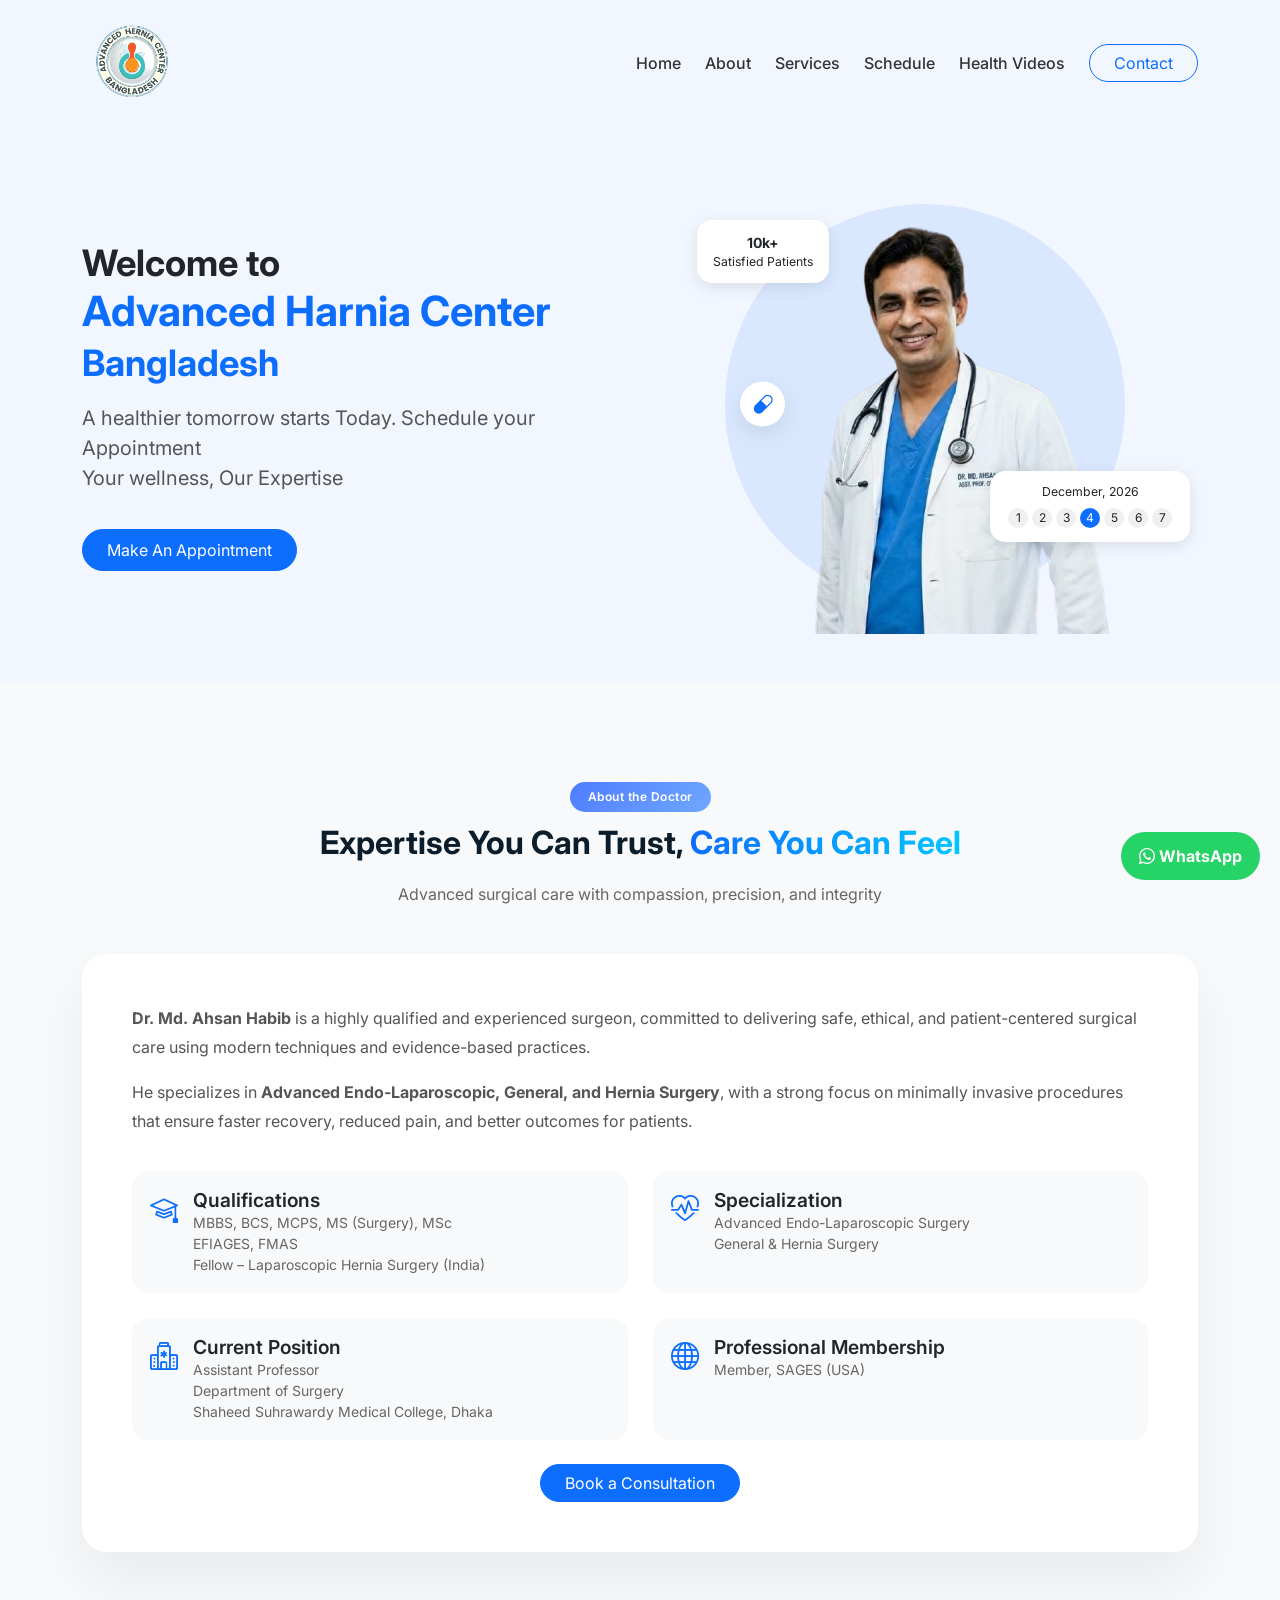
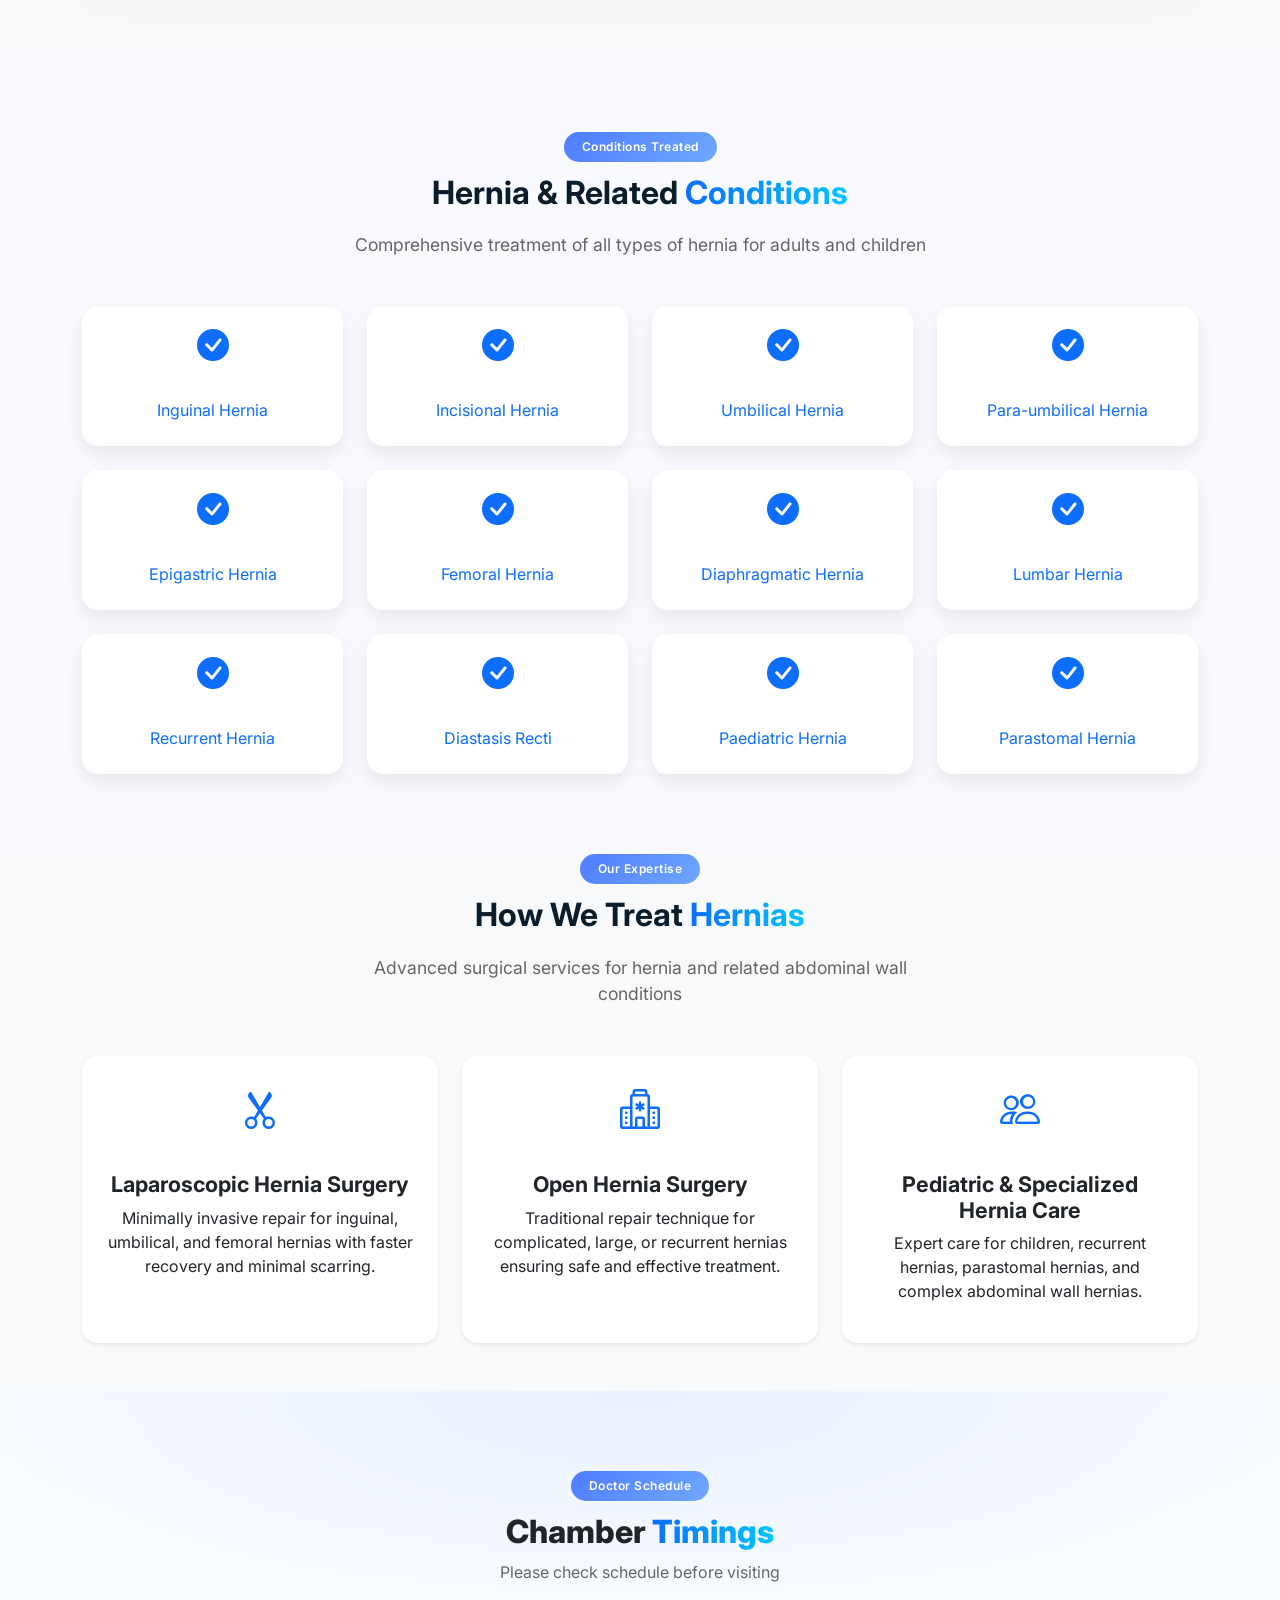
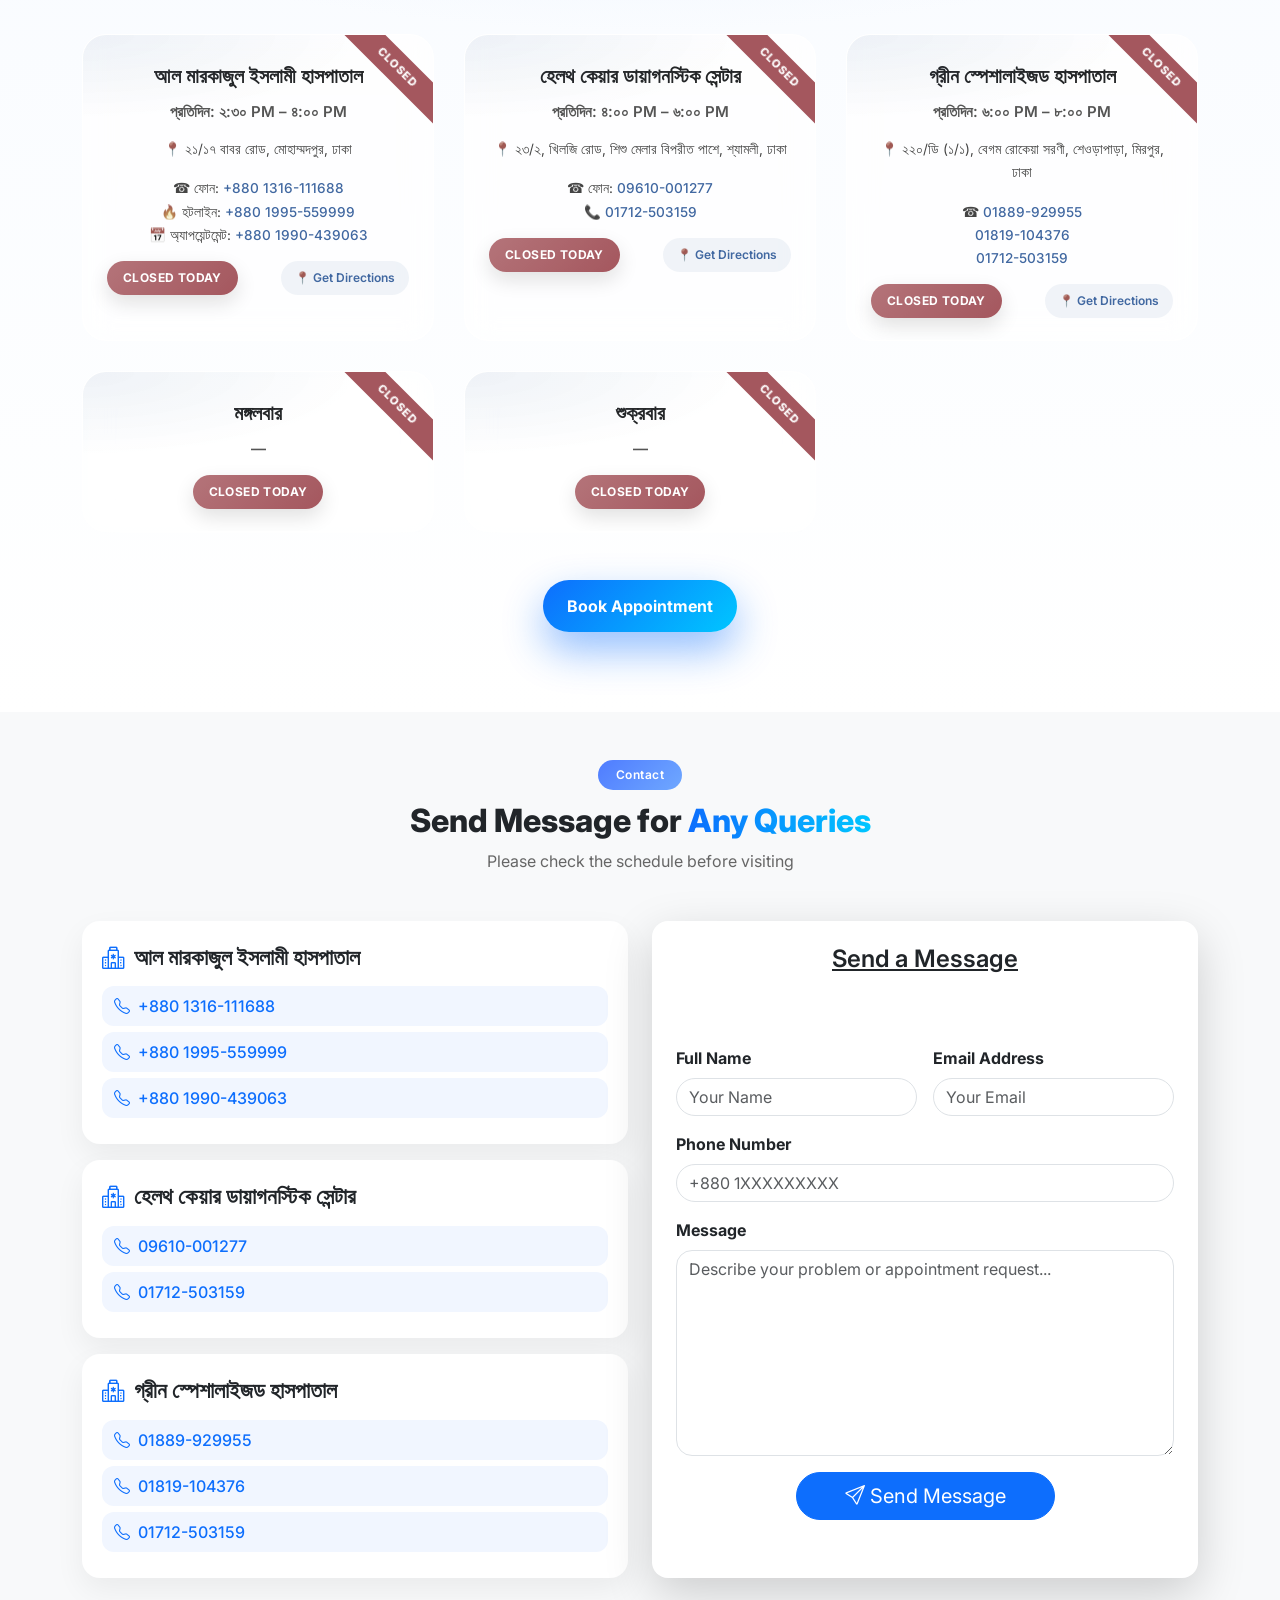
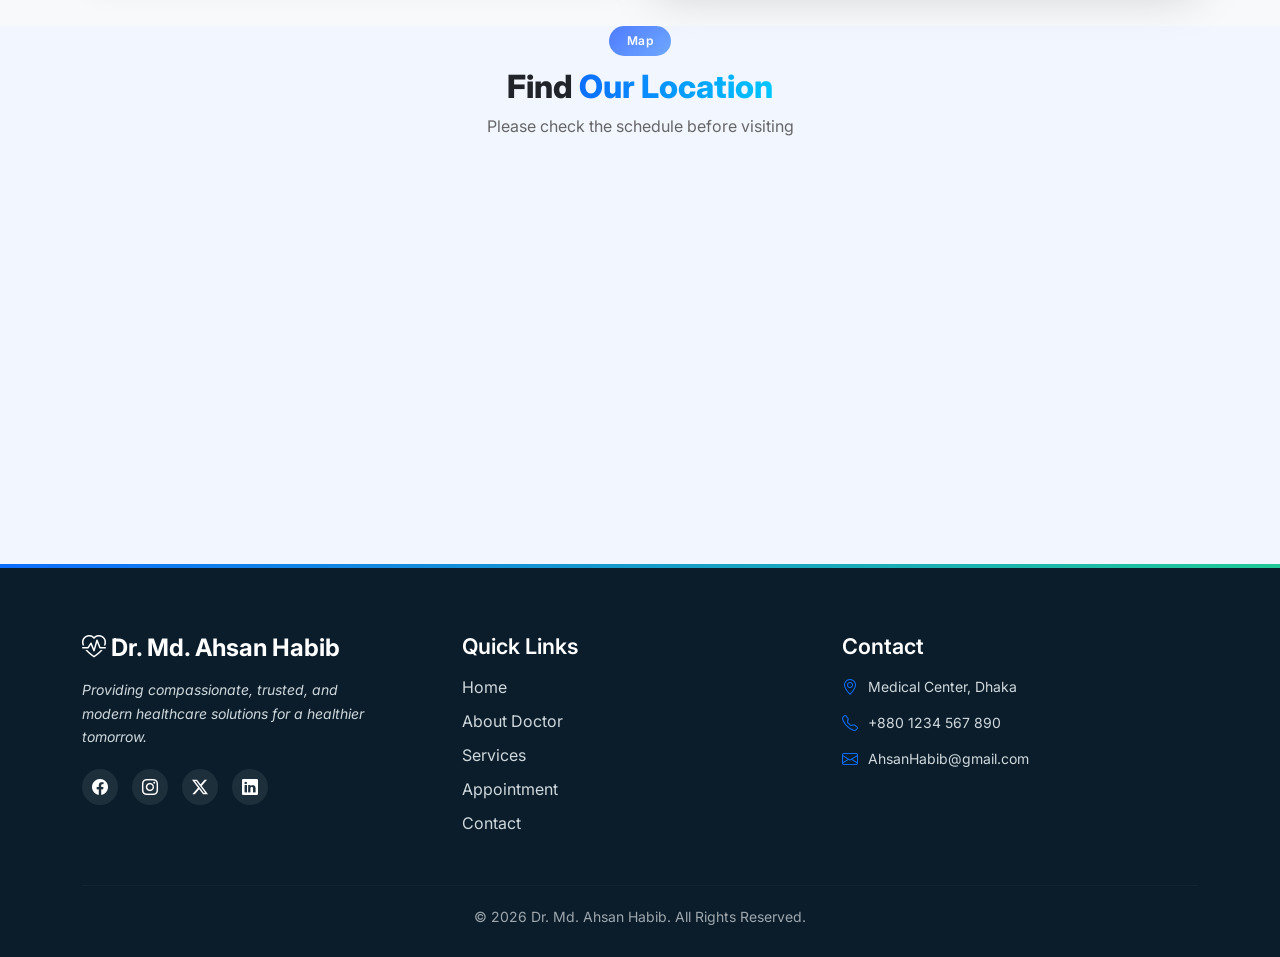
<file: index.html>
<!DOCTYPE html>
<html lang="en">
<head>
    <meta charset="UTF-8">
    <title>Advanced Harnia Center</title>
    <meta name="viewport" content="width=device-width, initial-scale=1">

    <!-- Bootstrap -->
    <link href="https://cdn.jsdelivr.net/npm/bootstrap@5.3.2/dist/css/bootstrap.min.css" rel="stylesheet">

    <!-- Icons -->
    <link href="https://cdn.jsdelivr.net/npm/bootstrap-icons/font/bootstrap-icons.css" rel="stylesheet">

    <link rel="stylesheet" href="css/style.css">
</head>
<body>

<!-- LOADER -->
<div id="pageLoader" class="page-loader">
    <div class="loader-content">
        <div class="loader-logo">
            <img src="images/loading_logo.png" alt="Loading" class="loader-img">
            <div class="loader-ring"></div>
        </div>
    </div>
</div>

<!-- NAVBAR -->
<nav class="navbar navbar-expand-lg custom-navbar fixed-top">
    <div class="container d-flex align-items-center justify-content-between">
        <!-- Logo + Text -->
        <a class="navbar-brand d-flex align-items-center" href="index.html">
            <img src="images/logo.png" alt="Dr. John Smith" id="logo">
            <span id="logo-text">
                Advanced Harnia Center<br>
                <small>Bangladesh</small>
            </span>
        </a>

        <!-- Mobile hamburger (visible on small screens) -->
        <button id="mobile-menu-btn" class="navbar-toggler d-lg-none" aria-label="Toggle navigation" aria-expanded="false">
            <i class="bi bi-list fs-4"></i>
        </button>

        <!-- Nav links (desktop) -->
        <div class="d-flex align-items-center gap-4 nav-links">
            <a href="index.html" class="nav-link">Home</a>
            <a href="#about" class="nav-link">About</a>
            <a href="#services" class="nav-link">Services</a>
            <a href="#schedule" class="nav-link">Schedule</a>
            <a href="video.html" class="nav-link">Health Videos</a>
            <a href="#contact" class="btn btn-outline-primary rounded-pill px-4">
                Contact
            </a>
        </div>
    </div>

    <!-- Mobile menu & overlay (off-canvas) -->
    <div id="mobile-menu" class="mobile-menu d-lg-none" aria-hidden="true" aria-modal="true" role="dialog">
        <div class="mobile-menu-header d-flex align-items-center justify-content-between px-3 py-2">
            <div class="d-flex align-items-center">
                <img src="images/logo.png" alt="Dr. John Smith" id="logo" style="height:30px;">
                <span class="ms-2 fw-bold">Menu</span>
            </div>
            <button id="mobile-menu-close" class="mobile-close btn btn-link p-0" aria-label="Close menu">
                <i class="bi bi-x-lg fs-4"></i>
            </button>
        </div>
        <nav class="mobile-menu-body px-3 pb-4">
            <a href="index.html" class="mobile-link">Home</a>
            <a href="#about" class="mobile-link">About</a>
            <a href="#services" class="mobile-link">Services</a>
            <a href="#schedule" class="mobile-link">Schedule</a>
            <a href="video.html" class="mobile-link">Health Videos</a>
            <a href="#contact" class="btn btn-outline-primary rounded-pill w-100 mt-2">Contact</a>
        </nav>
    </div>
    <div id="mobile-menu-overlay" class="mobile-menu-overlay d-lg-none" tabindex="-1"></div>
</nav>



<!-- HERO -->
<section class="hero-section py-5">
    <div class="container">
        <div class="row align-items-center">

            <!-- LEFT -->
            <div class="col-md-6 hero-text text-center text-md-start mb-4 mb-md-0 order-2 order-md-1">
                <h1 class="display-5 fw-bold">
                    <small>Welcome to</small> <br>
                    <span class="text-primary">
                        Advanced Harnia Center<br>
                        <small>Bangladesh</small>
                    </span>
                </h1>

                <p class="lead mt-3">
                    A healthier tomorrow starts Today. Schedule your Appointment <br>
                    Your wellness, Our Expertise
                </p>

                <a href="#schedule" class="btn btn-primary rounded-pill px-4 py-2 mt-3">
                    Make An Appointment
                </a>
            </div>

            <!-- RIGHT -->
            <div class="col-md-6 hero-image position-relative text-center order-1 order-md-2">

                <!-- circle -->
                <div class="circle-bg position-absolute top-50 start-50 translate-middle"></div>

                <!-- doctor -->
                <img src="images/doctor.png" class="doctor-img img-fluid" alt="Doctor">

                <!-- card: satisfied -->
                <div class="floating-card patients position-absolute">
                    <strong>10k+</strong>
                    <small>Satisfied Patients</small>
                </div>

                <!-- card: calendar -->
                <div class="floating-card calendar position-absolute">
                    <small id="calendar-month"></small>
                    <div class="dates" id="calendar-dates"></div>
                </div>

                <!-- syringe icon -->
                <div class="floating-icon position-absolute">
                    <i class="bi bi-capsule"></i>
                </div>

            </div>
        </div>
    </div>
</section>



<!-- ABOUT DOCTOR -->
<section id="about" class="about-section no-image">
    <div class="container">

        <!-- HEADER -->
        <div class="text-center mb-5">
            <span class="section-tag">About the Doctor</span>
            <h2 class="section-title">
                Expertise You Can Trust, <span>Care You Can Feel</span>
            </h2>
            <p class="about-subtitle">
                Advanced surgical care with compassion, precision, and integrity
            </p>
        </div>

        <!-- CONTENT -->
        <div class="row justify-content-center">
            <div class="col-lg-12">

                <div class="about-card">

                    <p class="about-text">
                        <strong>Dr. Md. Ahsan Habib</strong> is a highly qualified and
                        experienced surgeon, committed to delivering safe, ethical,
                        and patient-centered surgical care using modern techniques
                        and evidence-based practices.
                    </p>

                    <p class="about-text">
                        He specializes in <strong>Advanced Endo-Laparoscopic,
                        General, and Hernia Surgery</strong>, with a strong focus on
                        minimally invasive procedures that ensure faster recovery,
                        reduced pain, and better outcomes for patients.
                    </p>

                    <!-- INFO GRID -->
                    <div class="about-info-grid">

                        <div class="info-item">
                            <i class="bi bi-mortarboard"></i>
                            <div>
                                <h6>Qualifications</h6>
                                <p>
                                    MBBS, BCS, MCPS, MS (Surgery), MSc <br>
                                    EFIAGES, FMAS <br>
                                    Fellow – Laparoscopic Hernia Surgery (India)
                                </p>
                            </div>
                        </div>

                        <div class="info-item">
                            <i class="bi bi-heart-pulse"></i>
                            <div>
                                <h6>Specialization</h6>
                                <p>
                                    Advanced Endo-Laparoscopic Surgery <br>
                                    General & Hernia Surgery
                                </p>
                            </div>
                        </div>

                        <div class="info-item">
                            <i class="bi bi-hospital"></i>
                            <div>
                                <h6>Current Position</h6>
                                <p>
                                    Assistant Professor <br>
                                    Department of Surgery <br>
                                    Shaheed Suhrawardy Medical College, Dhaka
                                </p>
                            </div>
                        </div>

                        <div class="info-item">
                            <i class="bi bi-globe"></i>
                            <div>
                                <h6>Professional Membership</h6>
                                <p>
                                    Member, SAGES (USA)
                                </p>
                            </div>
                        </div>

                    </div>

                    <div class="text-center mt-4">
                        <a href="#appointment" class="btn btn-primary rounded-pill px-4">
                            Book a Consultation
                        </a>
                    </div>

                </div>

            </div>
        </div>

    </div>
</section>



<!-- DISEASES TREATED -->
<section id="diseases" class="diseases-section">
    <div class="container">

        <!-- HEADER -->
        <div class="text-center mb-5">
            <span class="section-tag">Conditions Treated</span>
            <h2 class="section-title">
                Hernia & Related <span>Conditions</span>
            </h2>
            <p class="section-subtitle">
                Comprehensive treatment of all types of hernia for adults and children
            </p>
        </div>

        <!-- DISEASE GRID -->
        <div class="row g-4 justify-content-center">

            <div class="col-6 col-md-4 col-lg-3">
                <div class="disease-card">
                    <i class="bi bi-check-circle-fill"></i>
                    <p>Inguinal Hernia</p>
                </div>
            </div>

            <div class="col-6 col-md-4 col-lg-3">
                <div class="disease-card">
                    <i class="bi bi-check-circle-fill"></i>
                    <p>Incisional Hernia</p>
                </div>
            </div>

            <div class="col-6 col-md-4 col-lg-3">
                <div class="disease-card">
                    <i class="bi bi-check-circle-fill"></i>
                    <p>Umbilical Hernia</p>
                </div>
            </div>

            <div class="col-6 col-md-4 col-lg-3">
                <div class="disease-card">
                    <i class="bi bi-check-circle-fill"></i>
                    <p>Para-umbilical Hernia</p>
                </div>
            </div>

            <div class="col-6 col-md-4 col-lg-3">
                <div class="disease-card">
                    <i class="bi bi-check-circle-fill"></i>
                    <p>Epigastric Hernia</p>
                </div>
            </div>

            <div class="col-6 col-md-4 col-lg-3">
                <div class="disease-card">
                    <i class="bi bi-check-circle-fill"></i>
                    <p>Femoral Hernia</p>
                </div>
            </div>

            <div class="col-6 col-md-4 col-lg-3">
                <div class="disease-card">
                    <i class="bi bi-check-circle-fill"></i>
                    <p>Diaphragmatic Hernia</p>
                </div>
            </div>

            <div class="col-6 col-md-4 col-lg-3">
                <div class="disease-card">
                    <i class="bi bi-check-circle-fill"></i>
                    <p>Lumbar Hernia</p>
                </div>
            </div>

            <div class="col-6 col-md-4 col-lg-3">
                <div class="disease-card">
                    <i class="bi bi-check-circle-fill"></i>
                    <p>Recurrent Hernia</p>
                </div>
            </div>

            <div class="col-6 col-md-4 col-lg-3">
                <div class="disease-card">
                    <i class="bi bi-check-circle-fill"></i>
                    <p>Diastasis Recti</p>
                </div>
            </div>

            <div class="col-6 col-md-4 col-lg-3">
                <div class="disease-card">
                    <i class="bi bi-check-circle-fill"></i>
                    <p>Paediatric Hernia</p>
                </div>
            </div>

            <div class="col-6 col-md-4 col-lg-3">
                <div class="disease-card">
                    <i class="bi bi-check-circle-fill"></i>
                    <p>Parastomal Hernia</p>
                </div>
            </div>

        </div>

    </div>
</section>



<!-- SERVICES -->
<section id="services" class="pb-5 bg-light">
    <div class="container">
        <!-- <h2 class="text-center pt-4 mb-5">Services</h2> -->
        <!-- HEADER -->
        <div class="text-center mb-5">
            <span class="section-tag">Our Expertise</span>
            <h2 class="section-title">
                How We Treat <span>Hernias</span>
            </h2>
            <p class="section-subtitle">
                Advanced surgical services for hernia and related abdominal wall conditions
            </p>
        </div>

        <div class="row g-4 justify-content-center">

            <!-- Laparoscopic Hernia Surgery -->
            <div class="col-md-4">
                <div class="card text-center p-4 h-100 shadow-sm border-0 rounded-4 service-card">
                    <div class="icon-box text-primary fs-1 mb-3"><i class="bi bi-scissors"></i></div>
                    <h5 class="mt-3">Laparoscopic Hernia Surgery</h5>
                    <p>Minimally invasive repair for inguinal, umbilical, and femoral hernias with faster recovery and minimal scarring.</p>
                </div>
            </div>

            <!-- Open Hernia Surgery -->
            <div class="col-md-4">
                <div class="card text-center p-4 h-100 shadow-sm border-0 rounded-4 service-card">
                    <div class="icon-box text-success fs-1 mb-3"><i class="bi bi-hospital"></i></div>
                    <h5 class="mt-3">Open Hernia Surgery</h5>
                    <p>Traditional repair technique for complicated, large, or recurrent hernias ensuring safe and effective treatment.</p>
                </div>
            </div>

            <!-- Pediatric & Specialized Hernia Care -->
            <div class="col-md-4">
                <div class="card text-center p-4 h-100 shadow-sm border-0 rounded-4 service-card">
                    <div class="icon-box text-warning fs-1 mb-3"><i class="bi bi-people"></i></div>
                    <h5 class="mt-3">Pediatric & Specialized Hernia Care</h5>
                    <p>Expert care for children, recurrent hernias, parastomal hernias, and complex abdominal wall hernias.</p>
                </div>
            </div>

        </div>
    </div>
</section>



<!-- DOCTOR SCHEDULE -->
<section id="schedule" class="schedule-section">
    <div class="container">

        <!-- HEADER -->
        <div class="text-center mb-5">
            <span class="section-tag">Doctor Schedule</span>
            <h2 class="schedule-title">
                Chamber <span>Timings</span>
            </h2>
            <p class="schedule-subtitle">
                Please check schedule before visiting
            </p>
        </div>

        <!-- SCHEDULE GRID -->
        <div class="schedule-grid">

            <!-- আল মারকাজুল ইসলামী হাসপাতাল  -->
            <div class="schedule-card"
                data-start="14:30"
                data-end="16:00"
                data-map="https://www.google.com/maps?q=Al+Markazul+Islami+Hospital+Mohammadpur+Dhaka">

                <div class="day">আল মারকাজুল ইসলামী হাসপাতাল</div>

                <div class="time">
                    প্রতিদিন: ২:৩০ PM – ৪:০০ PM
                </div>

                <div class="hospital-info">
                    <div class="mb-3">
                        📍 ২১/১৭ বাবর রোড, মোহাম্মদপুর, ঢাকা
                    </div>
                    ☎ ফোন: <a href="tel:+8801316111688">+880 1316-111688</a><br>
                    🔥 হটলাইন: <a href="tel:+8801995559999">+880 1995-559999</a><br>
                    📅 অ্যাপয়েন্টমেন্ট: <a href="tel:+8801990439063">+880 1990-439063</a>
                </div>

                <div class="card-footer">
                    <span class="status">—</span>
                    <a href="#" class="map-btn" target="_blank">📍 Get Directions</a>
                </div>
            </div>


            <!-- হেলথ কেয়ার ডায়াগনস্টিক সেন্টার -->
            <div class="schedule-card"
                data-start="16:00"
                data-end="18:00"
                data-map="https://www.google.com/maps?q=Health+Care+Diagnostic+Center+Shyamoli+Dhaka">

                <div class="day">হেলথ কেয়ার ডায়াগনস্টিক সেন্টার</div>

                <div class="time">
                    প্রতিদিন: ৪:০০ PM – ৬:০০ PM
                </div>

                <div class="hospital-info">
                    <div class="mb-3">
                        📍 ২৩/২, খিলজি রোড, শিশু মেলার বিপরীত পাশে, শ্যামলী, ঢাকা
                    </div>
                    ☎ ফোন: <a href="tel:09610001277">09610-001277</a><br>
                    📞 <a href="tel:01712503159">01712-503159</a>
                </div>

                <div class="card-footer">
                    <span class="status">—</span>
                    <a href="#" class="map-btn" target="_blank">📍 Get Directions</a>
                </div>
            </div>


            <!-- গ্রীন স্পেশালাইজড হাসপাতাল  -->
            <div class="schedule-card"
                data-start="18:00"
                data-end="20:00"
                data-map="https://www.google.com/maps?q=Green+Specialized+Hospital+Shewrapara+Mirpur+Dhaka">

                <div class="day">গ্রীন স্পেশালাইজড হাসপাতাল</div>

                <div class="time">
                    প্রতিদিন: ৬:০০ PM – ৮:০০ PM
                </div>

                <div class="hospital-info">
                    <div class="mb-3">
                        📍 ২২০/ডি (১/১), বেগম রোকেয়া সরণী, শেওড়াপাড়া, মিরপুর, ঢাকা
                    </div>
                    ☎ <a href="tel:01889929955">01889-929955</a><br>
                    <a href="tel:01819104376">01819-104376</a><br>
                    <a href="tel:01712503159">01712-503159</a>
                </div>

                <div class="card-footer">
                    <span class="status">—</span>
                    <a href="#" class="map-btn" target="_blank">📍 Get Directions</a>
                </div>
            </div>



            <!-- CLOSED DAYS -->
            <div class="schedule-card closed">
                <div class="day">মঙ্গলবার</div>
                <div class="time">—</div>
                <span class="status closed">Chamber Closed</span>
            </div>

            <div class="schedule-card closed">
                <div class="day">শুক্রবার</div>
                <div class="time">—</div>
                <span class="status closed">Chamber Closed</span>
            </div>

        </div>

        <!-- CTA -->
        <div class="text-center mt-5">
            <a href="#appointment" class="btn btn-primary rounded-pill px-4">
                Book Appointment
            </a>
        </div>

    </div>
</section>


<!-- CONTACT FORM -->
<section id="contact" class="section-padding py-5 bg-light">
    <div class="container">

        <div class="text-center mb-5">
            <span class="section-tag">Contact</span>
            <h2 class="schedule-title">
                Send Message for <span>Any Queries</span>
            </h2>
            <p class="schedule-subtitle">
                Please check the schedule before visiting
            </p>
        </div>


        <div class="row g-4 align-items-stretch">

            <!-- CONTACT INFO -->
            <div class="col-lg-6 order-2 order-md-1">
    <div class="contact-info">

        <div class="info-card">
            <div class="info-header">
                <i class="bi bi-hospital"></i>
                <h5>আল মারকাজুল ইসলামী হাসপাতাল</h5>
            </div>

            <a href="tel:+8801316111688" class="phone">
                <i class="bi bi-telephone"></i> +880 1316-111688
            </a>
            <a href="tel:+8801995559999" class="phone">
                <i class="bi bi-telephone"></i> +880 1995-559999
            </a>
            <a href="tel:+8801990439063" class="phone">
                <i class="bi bi-telephone"></i> +880 1990-439063
            </a>
        </div>

        <div class="info-card">
            <div class="info-header">
                <i class="bi bi-hospital"></i>
                <h5>হেলথ কেয়ার ডায়াগনস্টিক সেন্টার</h5>
            </div>

            <a href="tel:09610001277" class="phone">
                <i class="bi bi-telephone"></i> 09610-001277
            </a>
            <a href="tel:01712503159" class="phone">
                <i class="bi bi-telephone"></i> 01712-503159
            </a>
        </div>

        <div class="info-card">
            <div class="info-header">
                <i class="bi bi-hospital"></i>
                <h5>গ্রীন স্পেশালাইজড হাসপাতাল</h5>
            </div>

            <a href="tel:01889929955" class="phone">
                <i class="bi bi-telephone"></i> 01889-929955
            </a>
            <a href="tel:01819104376" class="phone">
                <i class="bi bi-telephone"></i> 01819-104376
            </a>
            <a href="tel:01712503159" class="phone">
                <i class="bi bi-telephone"></i> 01712-503159
            </a>
        </div>

    </div>
</div>


            <!-- CONTACT FORM -->
            <div class="col-lg-6 order-1 order-md-2">
                <div class="card border-0 shadow-lg rounded-4 p-4 h-100">
                    <h4 class="mb-4 fw-semibold text-center"><u>Send a Message</u></h5>

                    <form id="contactForm" class="mt-5">
                        <div class="row g-3">

                            <div class="col-md-6">
                                <label class="form-label"><b>Full Name</b></label>
                                <input type="text" class="form-control form-control-md rounded-pill"
                                       placeholder="Your Name" required>
                            </div>

                            <div class="col-md-6">
                                <label class="form-label"><b>Email Address</b></label>
                                <input type="email" class="form-control form-control-md rounded-pill"
                                       placeholder="Your Email" required>
                            </div>

                            <div class="col-12">
                                <label class="form-label"><b>Phone Number</b></label>
                                <input type="tel" class="form-control form-control-md rounded-pill"
                                       placeholder="+880 1XXXXXXXXX" required>
                            </div>

                            <div class="col-12">
                                <label class="form-label"><b>Message</b></label>
                                <textarea class="form-control rounded-4"
                                          rows="8"
                                          placeholder="Describe your problem or appointment request..."
                                          required></textarea>
                            </div>

                            <div class="col-12 text-center mt-3">
                                <button class="btn btn-primary btn-lg rounded-pill px-5">
                                    <i class="bi bi-send"></i> Send Message
                                </button>
                            </div>

                        </div>
                    </form>
                </div>
            </div>

        </div>
    </div>
</section>



<!-- GOOGLE MAP -->
<section id="map-section" class="map-section pb-5">
    <div class="container">

        <!-- HEADER -->
        <div class="text-center mb-5">
            <span class="section-tag">Map</span>
            <h2 class="schedule-title">
                Find <span>Our Location</span>
            </h2>
            <p class="schedule-subtitle">
                Please check the schedule before visiting
            </p>
        </div>

        <div class="row justify-content-center">
            <div class="col-md-12">
                <!-- Optional Google Map -->
                <div class="mt-4 rounded-4 overflow-hidden">
                    <iframe 
                        src="https://maps.google.com/maps?q=dhaka&t=&z=13&ie=UTF8&iwloc=&output=embed"
                        width="100%" height="300" style="border:0;"></iframe>
                </div>
            </div>
        </div>
    </div>
</section>




<!-- FOOTER -->
<footer class="footer">
    <div class="container">
        <div class="row gy-4">

            <!-- BRAND -->
            <div class="col-md-4">
                <h4 class="footer-brand">
                    <i class="bi bi-heart-pulse"></i> Dr. Md. Ahsan Habib
                </h4>
                <p class="footer-text">
                    <i>Providing compassionate, trusted, and modern healthcare
                    solutions for a healthier tomorrow.</i>
                </p>

                <div class="footer-social">
                    <a href="#"><i class="bi bi-facebook"></i></a>
                    <a href="#"><i class="bi bi-instagram"></i></a>
                    <a href="#"><i class="bi bi-twitter-x"></i></a>
                    <a href="#"><i class="bi bi-linkedin"></i></a>
                </div>
            </div>

            <!-- QUICK LINKS -->
            <div class="col-md-4">
                <h5 class="footer-title">Quick Links</h5>
                <ul class="footer-links">
                    <li><a href="#">Home</a></li>
                    <li><a href="#about">About Doctor</a></li>
                    <li><a href="#services">Services</a></li>
                    <li><a href="#schedule">Appointment</a></li>
                    <li><a href="#contact">Contact</a></li>
                </ul>
            </div>

            <!-- CONTACT -->
            <div class="col-md-4">
                <h5 class="footer-title">Contact</h5>
                <ul class="footer-contact">
                    <li>
                        <i class="bi bi-geo-alt"></i>
                        Medical Center, Dhaka
                    </li>
                    <li>
                        <i class="bi bi-telephone"></i>
                        +880 1234 567 890
                    </li>
                    <li>
                        <i class="bi bi-envelope"></i>
                        AhsanHabib@gmail.com
                    </li>
                </ul>
            </div>

        </div>

        <hr class="footer-divider">

        <div class="footer-bottom text-center">
            © 2026 Dr. Md. Ahsan Habib. All Rights Reserved.
        </div>
    </div>
</footer>



<!-- WhatsApp -->
<a href="https://wa.me/880123456789" class="whatsapp-btn">
    <i class="bi bi-whatsapp"></i> WhatsApp
</a>





<script src="js/script.js"></script>
</body>
</html>
</file>
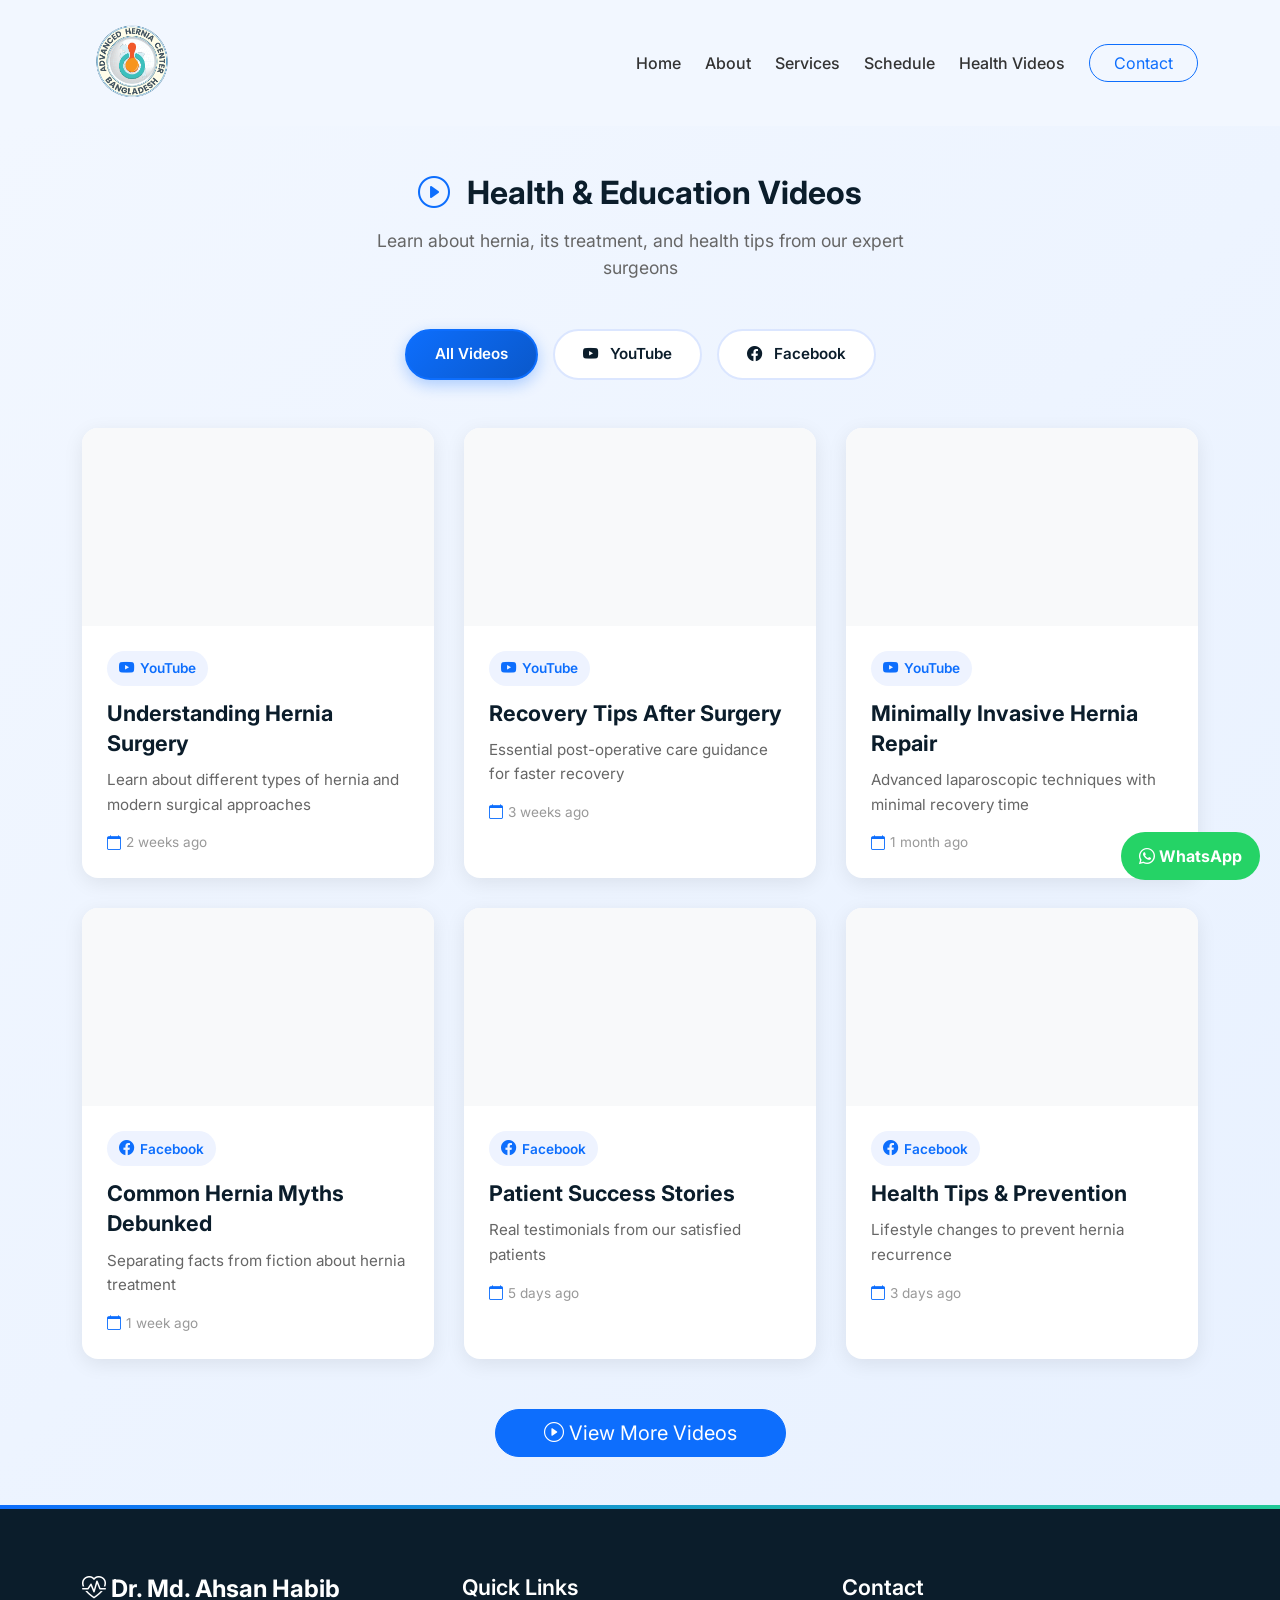
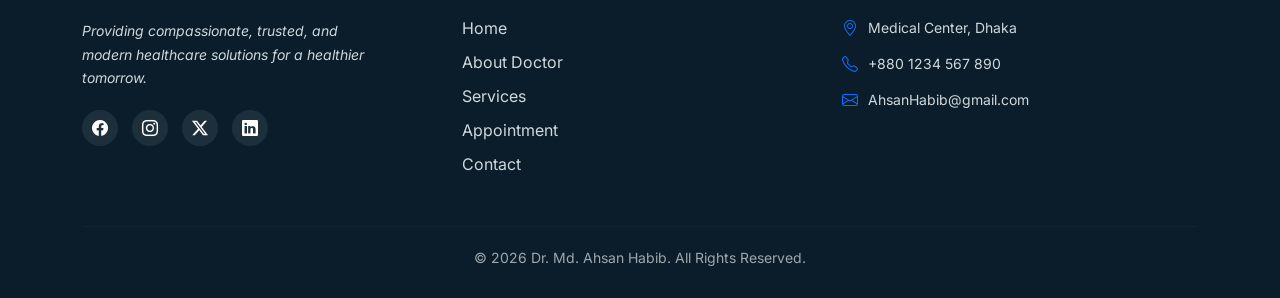
<file: video.html>
<!DOCTYPE html>
<html lang="en">
<head>
    <meta charset="UTF-8">
    <title>Advanced Harnia Center</title>
    <meta name="viewport" content="width=device-width, initial-scale=1">

    <!-- Bootstrap -->
    <link href="https://cdn.jsdelivr.net/npm/bootstrap@5.3.2/dist/css/bootstrap.min.css" rel="stylesheet">

    <!-- Icons -->
    <link href="https://cdn.jsdelivr.net/npm/bootstrap-icons/font/bootstrap-icons.css" rel="stylesheet">

    <link rel="stylesheet" href="css/style.css">
</head>
<body>

<!-- MODERN LOADER -->
<div id="pageLoader" class="page-loader">
    <div class="loader-content">
        <div class="loader-logo">
            <img src="images/loading_logo.png" alt="Loading" class="loader-img">
            <div class="loader-ring"></div>
        </div>
        <h3 class="loader-text">Advanced Harnia Center</h3>
        <div class="loader-bar">
            <div class="loader-progress"></div>
        </div>
        <p class="loader-subtitle">Loading...</p>
    </div>
</div>

<!-- NAVBAR -->
<nav class="navbar navbar-expand-lg custom-navbar fixed-top">
    <div class="container d-flex align-items-center justify-content-between">
        <!-- Logo + Text -->
        <a class="navbar-brand d-flex align-items-center" href="index.html">
            <img src="images/logo.png" alt="Dr. John Smith" id="logo">
            <span id="logo-text">
                Advanced Harnia Center<br>
                <small>Bangladesh</small>
            </span>
        </a>

        <!-- Mobile hamburger (visible on small screens) -->
        <button id="mobile-menu-btn" class="navbar-toggler d-lg-none" aria-label="Toggle navigation" aria-expanded="false">
            <i class="bi bi-list fs-4"></i>
        </button>

        <!-- Nav links (desktop) -->
        <div class="d-flex align-items-center gap-4 nav-links">
            <a href="index.html" class="nav-link">Home</a>
            <a href="#about" class="nav-link">About</a>
            <a href="#services" class="nav-link">Services</a>
            <a href="#schedule" class="nav-link">Schedule</a>
            <a href="video.html" class="nav-link">Health Videos</a>
            <a href="#contact" class="btn btn-outline-primary rounded-pill px-4">
                Contact
            </a>
        </div>
    </div>

    <!-- Mobile menu & overlay (off-canvas) -->
    <div id="mobile-menu" class="mobile-menu d-lg-none" aria-hidden="true" aria-modal="true" role="dialog">
        <div class="mobile-menu-header d-flex align-items-center justify-content-between px-3 py-2">
            <div class="d-flex align-items-center">
                <img src="images/logo.png" alt="Dr. John Smith" id="logo" style="height:30px;">
                <span class="ms-2 fw-bold">Menu</span>
            </div>
            <button id="mobile-menu-close" class="mobile-close btn btn-link p-0" aria-label="Close menu">
                <i class="bi bi-x-lg fs-4"></i>
            </button>
        </div>
        <nav class="mobile-menu-body px-3 pb-4">
            <a href="index.html" class="mobile-link">Home</a>
            <a href="#about" class="mobile-link">About</a>
            <a href="#services" class="mobile-link">Services</a>
            <a href="#schedule" class="mobile-link">Schedule</a>
            <a href="video.html" class="mobile-link">Health Videos</a>
            <a href="#contact" class="btn btn-outline-primary rounded-pill w-100 mt-2">Contact</a>
        </nav>
    </div>
    <div id="mobile-menu-overlay" class="mobile-menu-overlay d-lg-none" tabindex="-1"></div>
</nav>



<!-- HEALTH VIDEOS SECTION -->
<section class="videos-section py-5">
    <div class="container">
        <!-- Section Header -->
        <div class="section-header text-center mb-5">
            <h2 class="section-title mb-3">
                <i class="bi bi-play-circle"></i> Health & Education Videos
            </h2>
            <p class="section-subtitle">
                Learn about hernia, its treatment, and health tips from our expert surgeons
            </p>
        </div>

        <!-- Filter Tabs -->
        <div class="video-filters text-center mb-5">
            <button class="filter-btn active" data-filter="all">All Videos</button>
            <button class="filter-btn" data-filter="youtube">
                <i class="bi bi-youtube"></i> YouTube
            </button>
            <button class="filter-btn" data-filter="facebook">
                <i class="bi bi-facebook"></i> Facebook
            </button>
        </div>

        <!-- Videos Grid -->
        <div class="videos-grid">
            <!-- YouTube Video 1 -->
            <div class="video-card" data-filter="youtube">
                <div class="video-wrapper">
                    <iframe width="560" height="315" src="https://www.youtube.com/embed/1SECiLlqU2U?si=hCSUsjEI3hRcQYTP" title="YouTube video player" frameborder="0" allow="accelerometer; autoplay; clipboard-write; encrypted-media; gyroscope; picture-in-picture; web-share" referrerpolicy="strict-origin-when-cross-origin" allowfullscreen></iframe>
                </div>
                <div class="video-info">
                    <div class="video-platform">
                        <i class="bi bi-youtube"></i> YouTube
                    </div>
                    <h5 class="video-title">Understanding Hernia Surgery</h5>
                    <p class="video-desc">Learn about different types of hernia and modern surgical approaches</p>
                    <div class="video-meta">
                        <span><i class="bi bi-calendar"></i> 2 weeks ago</span>
                    </div>
                </div>
            </div>

            <!-- YouTube Video 2 -->
            <div class="video-card" data-filter="youtube">
                <div class="video-wrapper">
                    <iframe width="100%" height="280" src="https://www.youtube.com/embed/dQw4w9WgXcQ" 
                        title="Recovery Tips After Surgery" 
                        frameborder="0" 
                        allow="accelerometer; autoplay; clipboard-write; encrypted-media; gyroscope; picture-in-picture" 
                        allowfullscreen>
                    </iframe>
                </div>
                <div class="video-info">
                    <div class="video-platform">
                        <i class="bi bi-youtube"></i> YouTube
                    </div>
                    <h5 class="video-title">Recovery Tips After Surgery</h5>
                    <p class="video-desc">Essential post-operative care guidance for faster recovery</p>
                    <div class="video-meta">
                        <span><i class="bi bi-calendar"></i> 3 weeks ago</span>
                    </div>
                </div>
            </div>

            <!-- YouTube Video 3 -->
            <div class="video-card" data-filter="youtube">
                <div class="video-wrapper">
                    <iframe width="100%" height="280" src="https://www.youtube.com/embed/dQw4w9WgXcQ" 
                        title="Minimally Invasive Hernia Repair" 
                        frameborder="0" 
                        allow="accelerometer; autoplay; clipboard-write; encrypted-media; gyroscope; picture-in-picture" 
                        allowfullscreen>
                    </iframe>
                </div>
                <div class="video-info">
                    <div class="video-platform">
                        <i class="bi bi-youtube"></i> YouTube
                    </div>
                    <h5 class="video-title">Minimally Invasive Hernia Repair</h5>
                    <p class="video-desc">Advanced laparoscopic techniques with minimal recovery time</p>
                    <div class="video-meta">
                        <span><i class="bi bi-calendar"></i> 1 month ago</span>
                    </div>
                </div>
            </div>

            <!-- Facebook Video 1 -->
            <div class="video-card" data-filter="facebook">
                <div class="video-wrapper">
                    <iframe src="https://www.facebook.com/plugins/video.php?height=316&href=https%3A%2F%2Fwww.facebook.com%2Ffacebook%2Fvideos%2F123456789%2F&show_text=false&width=550" 
                        width="100%" height="280" style="border:none;overflow:hidden" scrolling="no" frameborder="0" allowfullscreen="true" allow="autoplay; clipboard-write; encrypted-media; picture-in-picture; web-share">
                    </iframe>
                </div>
                <div class="video-info">
                    <div class="video-platform">
                        <i class="bi bi-facebook"></i> Facebook
                    </div>
                    <h5 class="video-title">Common Hernia Myths Debunked</h5>
                    <p class="video-desc">Separating facts from fiction about hernia treatment</p>
                    <div class="video-meta">
                        <span><i class="bi bi-calendar"></i> 1 week ago</span>
                    </div>
                </div>
            </div>

            <!-- Facebook Video 2 -->
            <div class="video-card" data-filter="facebook">
                <div class="video-wrapper">
                    <iframe src="https://www.facebook.com/plugins/video.php?height=316&href=https%3A%2F%2Fwww.facebook.com%2Ffacebook%2Fvideos%2F987654321%2F&show_text=false&width=550" 
                        width="100%" height="280" style="border:none;overflow:hidden" scrolling="no" frameborder="0" allowfullscreen="true" allow="autoplay; clipboard-write; encrypted-media; picture-in-picture; web-share">
                    </iframe>
                </div>
                <div class="video-info">
                    <div class="video-platform">
                        <i class="bi bi-facebook"></i> Facebook
                    </div>
                    <h5 class="video-title">Patient Success Stories</h5>
                    <p class="video-desc">Real testimonials from our satisfied patients</p>
                    <div class="video-meta">
                        <span><i class="bi bi-calendar"></i> 5 days ago</span>
                    </div>
                </div>
            </div>

            <!-- Facebook Video 3 -->
            <div class="video-card" data-filter="facebook">
                <div class="video-wrapper">
                    <iframe src="https://www.facebook.com/plugins/video.php?height=316&href=https%3A%2F%2Fwww.facebook.com%2Ffacebook%2Fvideos%2F555666777%2F&show_text=false&width=550" 
                        width="100%" height="280" style="border:none;overflow:hidden" scrolling="no" frameborder="0" allowfullscreen="true" allow="autoplay; clipboard-write; encrypted-media; picture-in-picture; web-share">
                    </iframe>
                </div>
                <div class="video-info">
                    <div class="video-platform">
                        <i class="bi bi-facebook"></i> Facebook
                    </div>
                    <h5 class="video-title">Health Tips & Prevention</h5>
                    <p class="video-desc">Lifestyle changes to prevent hernia recurrence</p>
                    <div class="video-meta">
                        <span><i class="bi bi-calendar"></i> 3 days ago</span>
                    </div>
                </div>
            </div>
        </div>

        <!-- View More Button -->
        <div class="text-center mt-5">
            <button class="btn btn-primary btn-lg rounded-pill px-5">
                <i class="bi bi-play-circle"></i> View More Videos
            </button>
        </div>
    </div>
</section>





<!-- FOOTER -->
<footer class="footer">
    <div class="container">
        <div class="row gy-4">

            <!-- BRAND -->
            <div class="col-md-4">
                <h4 class="footer-brand">
                    <i class="bi bi-heart-pulse"></i> Dr. Md. Ahsan Habib
                </h4>
                <p class="footer-text">
                    <i>Providing compassionate, trusted, and modern healthcare
                    solutions for a healthier tomorrow.</i>
                </p>

                <div class="footer-social">
                    <a href="#"><i class="bi bi-facebook"></i></a>
                    <a href="#"><i class="bi bi-instagram"></i></a>
                    <a href="#"><i class="bi bi-twitter-x"></i></a>
                    <a href="#"><i class="bi bi-linkedin"></i></a>
                </div>
            </div>

            <!-- QUICK LINKS -->
            <div class="col-md-4">
                <h5 class="footer-title">Quick Links</h5>
                <ul class="footer-links">
                    <li><a href="#">Home</a></li>
                    <li><a href="#about">About Doctor</a></li>
                    <li><a href="#services">Services</a></li>
                    <li><a href="#schedule">Appointment</a></li>
                    <li><a href="#contact">Contact</a></li>
                </ul>
            </div>

            <!-- CONTACT -->
            <div class="col-md-4">
                <h5 class="footer-title">Contact</h5>
                <ul class="footer-contact">
                    <li>
                        <i class="bi bi-geo-alt"></i>
                        Medical Center, Dhaka
                    </li>
                    <li>
                        <i class="bi bi-telephone"></i>
                        +880 1234 567 890
                    </li>
                    <li>
                        <i class="bi bi-envelope"></i>
                        AhsanHabib@gmail.com
                    </li>
                </ul>
            </div>

        </div>

        <hr class="footer-divider">

        <div class="footer-bottom text-center">
            © 2026 Dr. Md. Ahsan Habib. All Rights Reserved.
        </div>
    </div>
</footer>



<!-- WhatsApp -->
<a href="https://wa.me/880123456789" class="whatsapp-btn">
    <i class="bi bi-whatsapp"></i> WhatsApp
</a>





<script src="js/script.js"></script>
</body>
</html>
</file>
<file: css/style.css>
@import url('https://fonts.googleapis.com/css2?family=Inter:wght@300;400;500;600;700&display=swap');

body {
    font-family: 'Inter', -apple-system, BlinkMacSystemFont, 'Segoe UI', sans-serif;
    background: #f2f7ff;
}

/* ================================ */
/* MODERN PAGE LOADER */
/* ================================ */

.page-loader {
    position: fixed;
    top: 0;
    left: 0;
    width: 100%;
    height: 100%;
    background: linear-gradient(135deg, #ffffff 0%, #f0f5ff 100%);
    display: flex;
    align-items: center;
    justify-content: center;
    z-index: 10000;
    opacity: 1;
    visibility: visible;
    transition: opacity 0.6s ease, visibility 0.6s ease;
}

.page-loader.hidden {
    opacity: 0;
    visibility: hidden;
    pointer-events: none;
}

.loader-content {
    text-align: center;
    animation: slideUp 0.8s ease;
}

@keyframes slideUp {
    from {
        opacity: 0;
        transform: translateY(30px);
    }
    to {
        opacity: 1;
        transform: translateY(0);
    }
}

/* Loader Logo Container */
.loader-logo {
    position: relative;
    width: 120px;
    height: 120px;
    margin: 0 auto 30px;
    display: flex;
    align-items: center;
    justify-content: center;
}

.loader-img {
    width: 50px;
    height: 50px;
    object-fit: contain;
    animation: pulse 2s ease-in-out infinite;
    position: relative;
    z-index: 2;
}

@keyframes pulse {
    0%, 100% {
        transform: scale(1);
        opacity: 1;
    }
    50% {
        transform: scale(1.1);
        opacity: 0.8;
    }
}

/* Animated Ring Around Logo */
.loader-ring {
    position: absolute;
    width: 70px;
    height: 70px;
    border: 3px solid rgba(13, 110, 253, 0.1);
    border-top: 3px solid #0d6efd;
    border-right: 3px solid #20c997;
    border-radius: 50%;
    animation: spin 2.5s linear infinite;
    z-index: 1;
}

@keyframes spin {
    0% {
        transform: rotate(0deg);
    }
    100% {
        transform: rotate(360deg);
    }
}

/* Loader Text */
.loader-text {
    font-size: 1.8rem;
    font-weight: 700;
    color: #0b1d2b;
    margin-bottom: 20px;
    animation: fadeInText 1s ease 0.2s both;
}

@keyframes fadeInText {
    from {
        opacity: 0;
    }
    to {
        opacity: 1;
    }
}

/* Progress Bar */
.loader-bar {
    width: 240px;
    height: 6px;
    background: #dbe6ff;
    border-radius: 10px;
    margin: 0 auto 15px;
    overflow: hidden;
    box-shadow: 0 2px 8px rgba(13, 110, 253, 0.1);
}

.loader-progress {
    height: 100%;
    background: linear-gradient(90deg, #0d6efd, #20c997);
    border-radius: 10px;
    animation: progress 2s ease-in-out infinite;
    box-shadow: 0 0 10px rgba(13, 110, 253, 0.5);
}

@keyframes progress {
    0% {
        width: 0%;
    }
    50% {
        width: 100%;
    }
    100% {
        width: 0%;
    }
}

/* Subtitle */
.loader-subtitle {
    color: #666;
    font-size: 0.95rem;
    font-weight: 500;
    animation: fadeInText 1s ease 0.4s both;
    letter-spacing: 2px;
}

/* Responsive */
@media (max-width: 576px) {
    .loader-logo {
        width: 90px;
        height: 90px;
        margin-bottom: 20px;
    }

    .loader-img {
        width: 75px;
        height: 75px;
    }

    .loader-ring {
        width: 100px;
        height: 100px;
    }

    .loader-text {
        font-size: 1.4rem;
    }

    .loader-bar {
        width: 200px;
    }
}

/* All headings */
h1, h1.display-5 {
    font-weight: 700;
    font-size: 2.6rem !important;
}

h2, h2.display-5, h2.display-6 {
    font-weight: 700;
    font-size: 2rem !important;
}

h3 {
    font-weight: 700;
    font-size: 1.75rem !important;
}
h4 {
    font-weight: 700;
    font-size: 1.5rem !important;
}
h5 {
    font-weight: 700;
    font-size: 1.35rem !important;
}
h6 {
    font-weight: 500;
    font-size: 1.2rem !important;
}

/* Text elements */
p, p.lead, li, a {
    font-weight: 400;
}

/* Mobile adjustments */
@media (max-width: 576px) {
    h1, h1.display-5 { font-size: 1.6rem !important; }
    h2 { font-size: 1.35rem !important; }
    h3 { font-size: 1.15rem !important; }
    p, p.lead, li, a { font-size: 0.88rem !important; }
}


.navbar {
    background: transparent;
}

/* Navbar styling */
.custom-navbar {
    background-color: white;
    transition: all 0.3s ease;
    /* padding: 20px 0; */
    box-shadow: none;
}

/* Logo default size */
#logo {
    height: 100px; /* Big on page load */
    transition: all 0.3s ease;
}

/* Hide text initially */
#logo-text {
    display: none;
    margin-left: 10px;
    font-weight: 600;
    font-size: 18px;
    color: #0d6efd; /* Bootstrap primary */
    line-height: 1.2;
    transition: all 0.3s ease;
}

/* Make "Bangladesh" smaller */
#logo-text small {
    font-size: 14px;
    display: block;
}

/* Shrink navbar on scroll */
.custom-navbar.scrolled {
    padding: 10px 0;
    box-shadow: 0 2px 10px rgba(0,0,0,0.1);
}

/* Shrink logo + show text */
.custom-navbar.scrolled #logo {
    height: 50px;
}

.custom-navbar.scrolled #logo-text {
    display: inline-block;
}

.nav-link {
    color: #333;
    font-weight: 500;
}

/* HERO */
.hero-section {
    padding: 90px 0;
    position: relative;
}

.hero-text h1 {
    font-size: 44px;
    font-weight: 700;
}

.hero-text span {
    color: #0d6efd;
}

.hero-text p {
    margin: 20px 0;
    color: #555;
}

/* RIGHT SIDE */
.hero-image {
    position: relative;
    text-align: center;
}

.doctor-img {
    max-width: 320px;
    position: relative;
    z-index: 2;
}

/* circle background */
.circle-bg {
    position: absolute;
    width: 420px;
    height: 420px;
    border: 2px solid #dbe6ff;
    border-radius: 50%;
    top: 50%;
    left: 50%;
    transform: translate(-50%, -50%);
}

/* floating cards */
.floating-card {
    position: absolute;
    background: white;
    padding: 10px 14px;
    border-radius: 12px;
    box-shadow: 0 10px 30px rgba(0,0,0,0.08);
    font-size: 14px;
    z-index: 3;
}

.floating-card.patients {
    top: 40px;
    left: 50px;
}

.floating-card.calendar {
    right: 20px;
    /* top: 90px; */
}

.calendar .dates span {
    display: inline-block;
    width: 28px;
    height: 28px;
    line-height: 28px;
    margin: 2px;
    border-radius: 50%;
    background: #eef3ff;
    font-size: 12px;
}

.calendar .dates .active {
    background: #0d6efd;
    color: white;
}

/* floating icon */
.floating-icon {
    position: absolute;
    bottom: 60px;
    left: 100px;
    width: 45px;
    height: 45px;
    background: white;
    border-radius: 50%;
    display: flex;
    align-items: center;
    justify-content: center;
    box-shadow: 0 8px 25px rgba(0,0,0,0.1);
    z-index: 3;
}

.floating-icon i {
    color: #0d6efd;
    font-size: 20px;
}


/* whatsapp btn  */
.whatsapp-btn {
    position: fixed;
    bottom: 20px;
    right: 20px;
    background: #25D366;
    color: #fff;
    padding: 12px 18px;
    border-radius: 50px;
    font-weight: bold;
    text-decoration: none;
    z-index: 999;
}

.icon-box i {
    font-size: 40px;
    color: #0d6efd;
}



/* FOOTER */
.footer {
    background: #0b1d2b;
    color: #cfd8dc;
    padding: 70px 0 30px;
    position: relative;
}

.footer::before {
    content: "";
    position: absolute;
    top: 0;
    left: 0;
    width: 100%;
    height: 4px;
    background: linear-gradient(90deg, #0d6efd, #20c997);
}

.footer-brand {
    color: #fff;
    font-weight: 700;
    margin-bottom: 15px;
}

.footer-text {
    font-size: 14px;
    line-height: 1.7;
    max-width: 300px;
}

.footer-title {
    color: #fff;
    margin-bottom: 15px;
    font-weight: 600;
}

.footer-links,
.footer-contact {
    list-style: none;
    padding: 0;
    margin: 0;
}

.footer-links li {
    margin-bottom: 10px;
}

.footer-links a {
    color: #cfd8dc;
    text-decoration: none;
    transition: 0.3s;
}

.footer-links a:hover {
    color: #0d6efd;
    padding-left: 5px;
}

.footer-contact li {
    display: flex;
    align-items: center;
    gap: 10px;
    margin-bottom: 12px;
    font-size: 14px;
}

.footer-contact i {
    color: #0d6efd;
    font-size: 16px;
}

.footer-social {
    margin-top: 20px;
}

.footer-social a {
    display: inline-flex;
    align-items: center;
    justify-content: center;
    width: 36px;
    height: 36px;
    background: rgba(255,255,255,0.08);
    color: #fff;
    border-radius: 50%;
    margin-right: 10px;
    transition: 0.3s;
}

.footer-social a:hover {
    background: #0d6efd;
    transform: translateY(-3px);
}

.footer-divider {
    border-color: rgba(255,255,255,0.1);
    margin: 40px 0 20px;
}

.footer-bottom {
    font-size: 14px;
    color: #9ea7ad;
}




/* Navbar base */
.custom-navbar {
    position: sticky;
    top: 0;
    z-index: 999;
    background: transparent;
    transition: background-color 0.3s ease, box-shadow 0.3s ease;
}

/* Navbar after scroll */
.custom-navbar.scrolled {
    background: #ffffff;
    box-shadow: 0 10px 30px rgba(0, 0, 0, 0.08);
}




/* ABOUT – NO IMAGE */
.about-section.no-image {
    padding: 100px 0;
    background: #f8f9fa;
}

.section-tag {
    color: #0d6efd;
    font-weight: 600;
    letter-spacing: 0.5px;
}

.about-title {
    font-size: 36px;
    font-weight: 700;
    margin: 10px 0;
}

.about-title span {
    color: #0d6efd;
}

.about-subtitle {
    color: #666;
    max-width: 600px;
    margin: auto;
}

/* CARD */
.about-card {
    background: #ffffff;
    padding: 50px;
    border-radius: 25px;
    box-shadow: 0 30px 60px rgba(0,0,0,0.06);
}

.about-text {
    font-size: 16px;
    line-height: 1.8;
    color: #555;
}

/* INFO GRID */
.about-info-grid {
    display: grid;
    grid-template-columns: repeat(2, 1fr);
    gap: 25px;
    margin-top: 35px;
}

.info-item {
    display: flex;
    gap: 15px;
    padding: 18px;
    border-radius: 16px;
    background: #f8f9fa;
    transition: 0.3s;
}

.info-item:hover {
    transform: translateY(-5px);
    box-shadow: 0 15px 30px rgba(0,0,0,0.08);
}

.info-item i {
    font-size: 28px;
    color: #0d6efd;
}

.info-item h6 {
    margin: 0;
    font-weight: 600;
}

.info-item p {
    margin: 0;
    font-size: 14px;
    color: #666;
}

/* RESPONSIVE */
@media (max-width: 768px) {
    .about-title {
        font-size: 28px;
    }
    .about-card {
        padding: 30px;
    }
    .about-info-grid {
        grid-template-columns: 1fr;
    }
}













/* SCHEDULE SECTION */
.schedule-section {
    padding: 100px 0;
    background: #ffffff;
}

.schedule-title {
    font-size: 36px;
    font-weight: 700;
}

.schedule-title span {
    color: #0d6efd;
}

.schedule-subtitle {
    color: #666;
    max-width: 600px;
    margin: auto;
}

/* GRID */
.schedule-grid {
    display: grid;
    grid-template-columns: repeat(3, 1fr);
    gap: 25px;
    margin-top: 50px;
}

/* CARD */
.schedule-card {
    background: #f8f9fa;
    padding: 30px;
    border-radius: 22px;
    text-align: center;
    position: relative;
    transition: all 0.35s ease;
    animation: fadeUp 0.8s ease both;
}

.schedule-card:hover {
    transform: translateY(-10px);
    box-shadow: 0 25px 50px rgba(0,0,0,0.08);
}

/* ACTIVE (TODAY) */
.schedule-card.active {
    background: linear-gradient(135deg, #0d6efd, #3b82f6);
    color: #fff;
}

.schedule-card.active .time,
.schedule-card.active .day {
    color: #fff;
}

/* CLOSED */
.schedule-card.closed {
    opacity: 0.6;
}

/* TEXT */
.schedule-card .day {
    font-size: 20px;
    font-weight: 600;
    margin-bottom: 10px;
}

.schedule-card .time {
    font-size: 15px;
    color: #555;
    margin-bottom: 15px;
}

/* STATUS */
.status {
    display: inline-block;
    padding: 6px 16px;
    border-radius: 50px;
    font-size: 13px;
    font-weight: 600;
}

.status.available {
    background: rgba(13,110,253,0.15);
    color: #0d6efd;
}

.schedule-card.active .status.available {
    background: rgba(255,255,255,0.2);
    color: #fff;
}

.status.closed {
    background: rgba(220,53,69,0.15);
    color: #dc3545;
}

/* ANIMATION */
@keyframes fadeUp {
    from {
        opacity: 0;
        transform: translateY(30px);
    }
    to {
        opacity: 1;
        transform: translateY(0);
    }
}

/* RESPONSIVE */
@media (max-width: 992px) {
    .schedule-grid {
        grid-template-columns: repeat(2, 1fr);
    }
}

@media (max-width: 576px) {
    .schedule-grid {
        grid-template-columns: 1fr;
    }
}

/* Desktop nav hidden on small screens, mobile menu shown via toggler */
.nav-links { display: none !important; }
@media (min-width: 992px) {
  .nav-links { display: flex !important; }
  #mobile-menu-btn, #mobile-menu, #mobile-menu-overlay { display: none !important; }
}

/* Off-canvas mobile menu (right side) */
.mobile-menu {
  position: fixed;
  top: 0;
  right: 0;
  bottom: 0;
  width: 82%;
  max-width: 360px;
  background: #fff;
  box-shadow: -8px 0 30px rgba(0,0,0,0.12);
  transform: translateX(100%);
  transition: transform .25s cubic-bezier(.2,.9,.2,1);
  z-index: 1080;
  display: flex;
  flex-direction: column;
  overflow-y: auto;
  will-change: transform;
}
.mobile-menu.open {
  transform: translateX(0);
}

.mobile-menu-header { border-bottom: 1px solid rgba(0,0,0,0.06); }
.mobile-menu-body { margin-top: .5rem; }

.mobile-link {
  display: block;
  padding: .85rem 0;
  color: #222;
  text-decoration: none;
  border-bottom: 1px solid rgba(0,0,0,0.04);
  font-weight: 500;
}
.mobile-link:last-child { border-bottom: none; }

.mobile-close { color: inherit; border: none; background: transparent; }

/* overlay */
.mobile-menu-overlay {
  position: fixed;
  inset: 0;
  background: rgba(0,0,0,0.36);
  opacity: 0;
  pointer-events: none;
  transition: opacity .18s ease;
  z-index: 1070;
}
.mobile-menu-overlay.open {
  opacity: 1;
  pointer-events: auto;
}

/* Prevent body scroll when menu is open */
.no-scroll { overflow: hidden; }






























.hero-image {
    position: relative; /* important for absolute children */
    text-align: center;
}

/* Circle background */
.hero-image .circle-bg {
    width: 400px;
    height: 400px;
    background: rgba(13, 110, 253, 0.1);
    border-radius: 50%;
    position: absolute;
    top: 50%;
    left: 50%;
    transform: translate(-50%, -50%);
    z-index: 1; /* behind doctor image */
}

/* Doctor image */
.doctor-img {
    max-width: 100%;
    height: auto;
    z-index: 2;
    position: relative;
}

/* Floating cards */
.floating-card {
    background: #fff;
    padding: 12px 16px;
    border-radius: 15px;
    box-shadow: 0 4px 15px rgba(0,0,0,0.1);
    z-index: 3;
    display: flex;
    flex-direction: column;
    align-items: center;
    justify-content: center;
    min-height: 60px;
}

/* Patients card */
.floating-card.patients {
    position: absolute;
    top: 10%;
    left: 10%;
}

/* Calendar card */
.floating-card.calendar {
    position: absolute;
    bottom: 20%;
    /* right: 10%; */
    min-width: 100px; /* ensures width enough for dates */
}

.floating-card.calendar .dates {
    display: flex;
    justify-content: space-between;
    margin-top: 5px;
}

.floating-card.calendar .dates span {
    display: inline-block;
    width: 20px;
    height: 20px;
    line-height: 20px;
    text-align: center;
    border-radius: 50%;
    background: #f0f0f0;
}

.floating-card.calendar .dates span.active {
    background: #0d6efd;
    color: #fff;
}

/* Syringe icon */
.floating-icon {
    position: absolute;
    top: 50%;
    right: 15%;
    transform: translateY(-50%);
    font-size: 2rem;
    color: #0d6efd;
}

/* RESPONSIVE */
@media (max-width: 767px) {
    .hero-image .circle-bg {
        width: 200px;
        height: 200px;
    }

    .floating-card {
        min-height: 50px;
        padding: 8px 12px;
        font-size: 0.85rem;
    }

    .floating-card.calendar {
        min-width: 80px;
    }

    .floating-icon {
        font-size: 1.5rem;
        right: 5%;
    }
}








/* Floating animation */
@keyframes floatUpDown {
    0% { transform: translateY(0); }
    50% { transform: translateY(-10px); } /* move up */
    100% { transform: translateY(0); }
}

/* Apply to all floating cards */
.floating-card {
    background: #fff;
    padding: 12px 16px;
    border-radius: 15px;
    box-shadow: 0 4px 15px rgba(0,0,0,0.1);
    z-index: 3;
    display: flex;
    flex-direction: column;
    align-items: center;
    justify-content: center;
    min-height: 60px;

    /* Animation */
    animation: floatUpDown 3s ease-in-out infinite;
}

/* Optional: slightly different speed for each card for natural effect */
.floating-card.patients {
    animation-duration: 3s;
}

.floating-card.calendar {
    animation-duration: 4s;
}










.status.available{
    background:#e6f9f0;
    color:#0f9d58;
}

.status.closed{
    background:#fff0f0;
    color:#d93025;
}

.schedule-card.closed{
    opacity:.65;
}





/* ===== SCHEDULE SECTION BASE ===== */
.schedule-section{
    background:
        radial-gradient(1200px 400px at top, #eaf2ff 0%, transparent 60%),
        linear-gradient(180deg, #f8fbff, #ffffff);
    padding:80px 0;
}

.section-tag{
    display:inline-block;
    padding:6px 18px;
    background:linear-gradient(135deg,#4f7cff,#6fa8ff);
    color:#fff;
    border-radius:30px;
    font-size:.75rem;
    font-weight:600;
    letter-spacing:.5px;
    margin-bottom:12px;
}

.schedule-title{
    font-size:2.4rem;
    font-weight:800;
}

.schedule-title span{
    background:linear-gradient(90deg,#0d6efd,#00c6ff);
    -webkit-background-clip:text;
    -webkit-text-fill-color:transparent;
}

/* ===== GRID ===== */
.schedule-grid{
    display:grid;
    grid-template-columns:repeat(auto-fit,minmax(320px,1fr));
    gap:30px;
}

/* ===== CARD ===== */
.schedule-card{
    position:relative;
    background:rgba(255,255,255,.65);
    backdrop-filter:blur(14px);
    -webkit-backdrop-filter:blur(14px);
    border-radius:24px;
    padding:26px 24px 22px;
    border:1px solid rgba(255,255,255,.6);
    box-shadow:
        0 20px 40px rgba(13,110,253,.12),
        inset 0 1px 0 rgba(255,255,255,.7);
    transition:.45s cubic-bezier(.2,.8,.2,1);
    overflow:hidden;
}

/* Accent glow */
.schedule-card::before{
    content:"";
    position:absolute;
    inset:0;
    background:radial-gradient(400px 120px at top left, rgba(13,110,253,.15), transparent 70%);
    opacity:.6;
    pointer-events:none;
}

.schedule-card:hover{
    transform:translateY(-10px) scale(1.02);
    box-shadow:
        0 35px 80px rgba(13,110,253,.25),
        inset 0 1px 0 rgba(255,255,255,.8);
}

/* ===== DAY / TITLE ===== */
.day{
    font-size:1.25rem;
    font-weight:800;
    margin-bottom:6px;
}

/* ===== TIME ===== */
.time{
    font-weight:600;
    color:#0d6efd;
    margin-bottom:12px;
}

/* ===== HOSPITAL INFO ===== */
.hospital-info{
    font-size:.85rem;
    line-height:1.7;
    color:#444;
    margin-bottom:14px;
}

.hospital-info a{
    color:#0d6efd;
    font-weight:500;
    text-decoration:none;
}

.hospital-info a:hover{
    text-decoration:underline;
}

/* ===== FOOTER ===== */
.card-footer{
    display:flex;
    align-items:center;
    justify-content:space-between;
    gap:12px;
}

/* ===== STATUS ===== */
.status{
    padding:8px 16px;
    border-radius:999px;
    font-size:.75rem;
    font-weight:700;
    letter-spacing:.4px;
    text-transform:uppercase;
    box-shadow:0 8px 20px rgba(0,0,0,.12);
}

.status.available{
    background:linear-gradient(135deg,#16db65,#0fbf61);
    color:#fff;
}

.status.closed{
    background:linear-gradient(135deg,#ff5f6d,#ff3d4f);
    color:#fff;
}

/* ===== MAP BUTTON ===== */
.map-btn{
    display:inline-flex;
    align-items:center;
    gap:6px;
    padding:8px 14px;
    border-radius:999px;
    background:rgba(13,110,253,.08);
    color:#0d6efd;
    font-size:.75rem;
    font-weight:600;
    text-decoration:none;
    transition:.35s ease;
}

.map-btn:hover{
    background:#0d6efd;
    color:#fff;
    box-shadow:0 12px 28px rgba(13,110,253,.4);
}

/* ===== CLOSED DAY CARD ===== */
.schedule-card.closed{
    opacity:.55;
    filter:grayscale(.6);
    box-shadow:none;
}

.schedule-card.closed::after{
    content:"CLOSED";
    position:absolute;
    top:18px;
    right:-40px;
    background:#ff3d4f;
    color:#fff;
    padding:6px 50px;
    transform:rotate(45deg);
    font-size:.7rem;
    font-weight:800;
    letter-spacing:1px;
}

/* ===== CTA BUTTON ===== */
#schedule .btn-primary{
    padding:14px 36px;
    font-weight:700;
    border-radius:999px;
    background:linear-gradient(135deg,#0d6efd,#00c6ff);
    border:none;
    box-shadow:0 18px 40px rgba(13,110,253,.45);
}

#schedule .btn-primary:hover{
    transform:translateY(-3px);
    box-shadow:0 28px 60px rgba(13,110,253,.55);
}

/* ===== MOBILE TWEAK ===== */
@media (max-width:576px){
    .schedule-title{
        font-size:2rem;
    }
    .schedule-card{
        padding:22px;
    }
}





.diseases-section{
    padding:80px 0;
    background: #f8faff;
}

.section-tag{
    display:inline-block;
    padding:6px 18px;
    background: linear-gradient(135deg,#4f7cff,#6fa8ff);
    color:#fff;
    border-radius:30px;
    font-size:.75rem;
    font-weight:600;
    letter-spacing:.5px;
    margin-bottom:12px;
}

.section-title{
    font-size:2.2rem;
    font-weight:800;
}

.section-title span{
    background: linear-gradient(90deg,#0d6efd,#00c6ff);
    -webkit-background-clip: text;
    -webkit-text-fill-color: transparent;
}

.section-subtitle{
    color:#555;
    margin-bottom:50px;
}

.disease-card{
    background: #fff;
    border-radius: 20px;
    padding: 20px 15px;
    display:flex;
    align-items:center;
    gap:12px;
    font-weight:600;
    color:#0d6efd;
    box-shadow: 0 12px 28px rgba(13,110,253,.1);
    transition: 0.35s ease;
}

.disease-card i{
    font-size:1.5rem;
    color:#16db65;
}

.disease-card:hover{
    transform: translateY(-6px) scale(1.02);
    box-shadow:0 18px 40px rgba(13,110,253,.25);
}

@media(max-width:576px){
    .section-title{
        font-size:1.8rem;
    }
    .disease-card{
        font-size:.9rem;
        padding:16px 12px;
    }
}



.service-card {
    transition: transform 0.3s ease, box-shadow 0.3s ease;
}
.service-card:hover {
    transform: translateY(-10px);
    box-shadow: 0 15px 30px rgba(0,0,0,0.1);
}
.icon-box i {
    display: inline-block;
}


/* --- Services & Diseases Cards --- */
.service-card, .disease-card {
    display: flex;
    flex-direction: column;
    align-items: center;   /* center horizontally */
    text-align: center;
    padding: 2rem 1rem;
    border-radius: 1rem;
    box-shadow: 0 8px 20px rgba(0,0,0,0.08);
    transition: transform 0.3s, box-shadow 0.3s;
}

.service-card .icon-box, .disease-card i {
    font-size: 2.5rem;
    margin-bottom: 1rem;
    color: #0d6efd;  /* adjust for different service colors if needed */
}

.service-card h5, .disease-card p {
    margin: 0.5rem 0;
}

.service-card:hover, .disease-card:hover {
    transform: translateY(-5px);
    box-shadow: 0 12px 25px rgba(0,0,0,0.15);
}

/* --- Diseases Grid Icon + Text Alignment --- */
.disease-card {
    display: flex;
    flex-direction: column;
    align-items: center;
    justify-content: center;
    background: #fff;
    padding: 1rem;
    border-radius: 1rem;
    min-height: 120px;
    text-align: center;
    transition: transform 0.3s, box-shadow 0.3s;
}

.disease-card i {
    font-size: 2rem;
    margin-bottom: 0.5rem;
    color: #0d6efd;
}

/* --- Responsive: 2 cards per row on small devices --- */
@media (max-width: 576px) {
    .disease-card, .service-card {
        min-width: 45%;
        margin: 0 auto 1rem auto;
    }
}








.contact-info {
    display: flex;
    flex-direction: column;
    gap: 16px;
}

.info-card {
    background: #ffffff;
    border-radius: 18px;
    padding: 20px;
    box-shadow: 0 12px 30px rgba(0,0,0,0.06);
    transition: all .3s ease;
}

.info-card:hover {
    transform: translateY(-4px);
    box-shadow: 0 18px 45px rgba(0,0,0,0.08);
}

.info-header {
    display: flex;
    align-items: center;
    gap: 10px;
    margin-bottom: 12px;
}

.info-header i {
    font-size: 1.4rem;
    color: #0d6efd;
}

.info-header h5 {
    margin: 0;
    font-weight: 600;
}

.phone {
    display: flex;
    align-items: center;
    gap: 8px;
    padding: 8px 12px;
    border-radius: 12px;
    margin-bottom: 6px;
    text-decoration: none;
    color: #0d6efd;
    font-weight: 500;
    background: #f1f6ff;
    transition: background .25s ease;
}

.phone:hover {
    background: #e6efff;
    text-decoration: none;
}







/* Animate “Open Now” pulse */
.status.available {
    background: #e6f9f0;
    color: #0f5132;
    padding: 6px 14px;
    border-radius: 50px;
    font-weight: 600;
    position: relative;
}

.status.available::after {
    content: '';
    position: absolute;
    inset: -4px;
    border-radius: 50px;
    border: 2px solid rgba(25,135,84,.4);
    animation: pulse 1.8s infinite;
}

@keyframes pulse {
    0% { opacity: 1; transform: scale(1); }
    100% { opacity: 0; transform: scale(1.4); }
}








#logo-text {
    transition: color 0.3s ease, transform 0.3s ease;
}

#logo-text small {
    transition: color 0.3s ease, letter-spacing 0.3s ease;
}

.navbar-brand #logo-text {
    color: #15253d;
}
.navbar-brand #logo-text small {
    color: green;
}
/* Hover effect */
.navbar-brand:hover #logo-text {
    color: #15253d;
    transform: translateY(-1px);
}

.navbar-brand:hover #logo-text small {
    color: green;
    letter-spacing: 1.5px;
}


#logo-text {
    position: relative;
    transition: color 0.3s ease;
}

#logo-text::after {
    content: '';
    position: absolute;
    left: 0;
    bottom: -4px;
    width: 0;
    height: 2px;
    background: linear-gradient(90deg, green, red);
    transition: width 0.35s ease;
}

.navbar-brand:hover #logo-text::after {
    width: 100%;
}

/* ================================ */
/* VIDEO SECTION STYLES */
/* ================================ */

.videos-section {
    background: linear-gradient(135deg, #f2f7ff 0%, #e8f1ff 100%);
    padding: 100px 0;
}

/* Section Header */
.section-header {
    margin-bottom: 60px;
}

.section-title {
    font-size: 2.5rem;
    font-weight: 700;
    color: #0b1d2b;
    margin-bottom: 20px;
}

.section-title i {
    color: #0d6efd;
    margin-right: 10px;
}

.section-subtitle {
    font-size: 1.1rem;
    color: #666;
    max-width: 600px;
    margin: 0 auto;
    font-weight: 400;
}

/* Filter Buttons */
.video-filters {
    display: flex;
    gap: 15px;
    justify-content: center;
    flex-wrap: wrap;
    margin-bottom: 50px;
}

.filter-btn {
    padding: 12px 28px;
    border: 2px solid #dbe6ff;
    background: white;
    color: #0b1d2b;
    border-radius: 50px;
    font-weight: 600;
    cursor: pointer;
    transition: all 0.3s ease;
    font-size: 0.95rem;
}

.filter-btn:hover {
    border-color: #0d6efd;
    color: #0d6efd;
    transform: translateY(-2px);
}

.filter-btn.active {
    background: linear-gradient(135deg, #0d6efd, #0a58ca);
    color: white;
    border-color: #0d6efd;
    box-shadow: 0 5px 15px rgba(13, 110, 253, 0.3);
}

.filter-btn i {
    margin-right: 8px;
}

/* Videos Grid */
.videos-grid {
    display: grid;
    grid-template-columns: repeat(auto-fit, minmax(350px, 1fr));
    gap: 30px;
    margin-bottom: 50px;
}

/* Video Card */
.video-card {
    background: white;
    border-radius: 16px;
    overflow: hidden;
    box-shadow: 0 5px 20px rgba(0, 0, 0, 0.08);
    transition: opacity 0.3s ease, transform 0.3s ease, visibility 0.3s ease;
    cursor: pointer;
    animation: fadeIn 0.5s ease;
    opacity: 1;
    transform: translateY(0);
    visibility: visible;
}

@keyframes fadeIn {
    from {
        opacity: 0;
        transform: translateY(20px);
    }
    to {
        opacity: 1;
        transform: translateY(0);
    }
}

.video-card:hover {
    transform: translateY(-10px);
    box-shadow: 0 15px 40px rgba(0, 0, 0, 0.12);
}

.video-card.hidden {
    pointer-events: none;
}

/* Video Wrapper */
.video-wrapper {
    position: relative;
    width: 100%;
    padding-bottom: 56.25%; /* 16:9 aspect ratio */
    overflow: hidden;
    background: #f8f9fa;
}

.video-wrapper iframe {
    position: absolute;
    top: 0;
    left: 0;
    width: 100%;
    height: 100%;
}

/* Video Info */
.video-info {
    padding: 25px;
}

.video-platform {
    display: inline-flex;
    align-items: center;
    gap: 6px;
    font-size: 0.85rem;
    font-weight: 600;
    color: #0d6efd;
    background: #eef3ff;
    padding: 6px 12px;
    border-radius: 20px;
    margin-bottom: 12px;
}

.video-platform i {
    font-size: 0.95rem;
}

.video-title {
    font-size: 1.2rem;
    font-weight: 700;
    color: #0b1d2b;
    margin-bottom: 10px;
    line-height: 1.4;
}

.video-card:hover .video-title {
    color: #0d6efd;
}

.video-desc {
    font-size: 0.95rem;
    color: #666;
    margin-bottom: 15px;
    line-height: 1.6;
}

.video-meta {
    display: flex;
    gap: 15px;
    font-size: 0.85rem;
    color: #999;
}

.video-meta span {
    display: flex;
    align-items: center;
    gap: 5px;
}

.video-meta i {
    color: #0d6efd;
    font-size: 0.9rem;
}

/* Responsive Design */
@media (max-width: 768px) {
    .videos-grid {
        grid-template-columns: repeat(auto-fit, minmax(280px, 1fr));
        gap: 20px;
    }

    .section-title {
        font-size: 1.8rem;
    }

    .section-subtitle {
        font-size: 1rem;
    }

    .video-filters {
        gap: 10px;
    }

    .filter-btn {
        padding: 10px 20px;
        font-size: 0.9rem;
    }

    .video-info {
        padding: 20px;
    }

    .video-title {
        font-size: 1.1rem;
    }
}

@media (max-width: 576px) {
    .videos-grid {
        grid-template-columns: 1fr;
    }

    .section-title {
        font-size: 1.5rem;
    }

    .video-filters {
        flex-direction: column;
    }

    .filter-btn {
        width: 100%;
    }

    .video-platform {
        font-size: 0.8rem;
        padding: 5px 10px;
    }

    .video-title {
        font-size: 1rem;
    }

    .video-desc {
        font-size: 0.9rem;
    }
}
</file>
